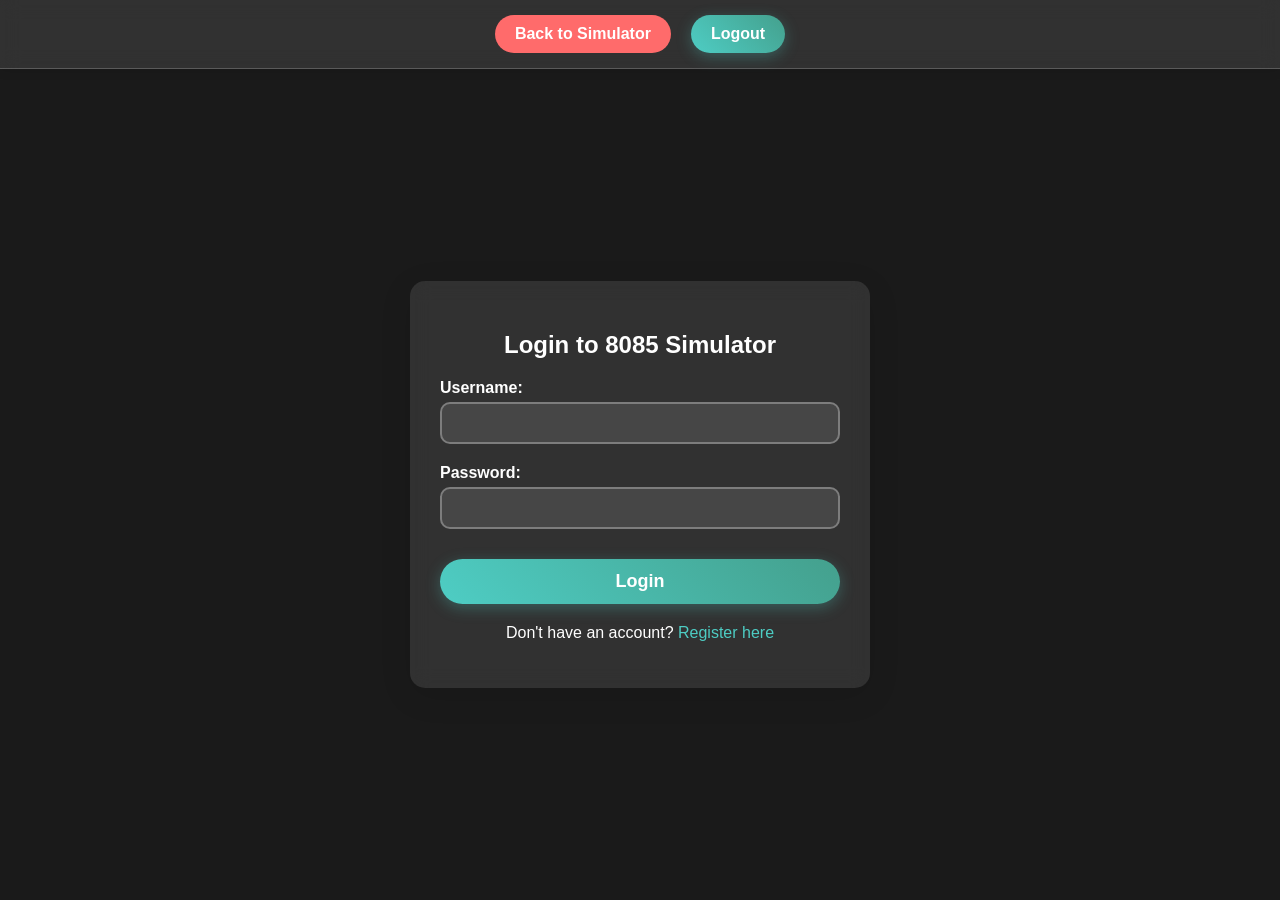
<file: simulator/login.html>
<!DOCTYPE html>
<html lang="en">
<head>
    <meta charset="UTF-8">
    <meta name="viewport" content="width=device-width, initial-scale=1.0">
    <title>8085 Simulator - Login</title>
    <link rel="stylesheet" href="style.css">
</head>
<body>
    <header>
        <div class="top-middle">
            <button onclick="window.location.href='index.html'">Back to Simulator</button>
        </div>
        <div class="top-right">
            <button>Logout</button>
        </div>
    </header>
    <main>
        <div class="login-form">
            <h2>Login to 8085 Simulator</h2>
            <form>
                <div class="form-group">
                    <label for="username">Username:</label>
                    <input type="text" id="username" name="username" required>
                </div>
                <div class="form-group">
                    <label for="password">Password:</label>
                    <input type="password" id="password" name="password" required>
                </div>
                <button type="submit" class="login-btn">Login</button>
            </form>
            <p>Don't have an account? <a href="#">Register here</a></p>
        </div>
    </main>
</body>
</html>
</file>
<file: simulator/style.css>
/* 8085 Simulator Styles */
body {
    margin: 0;
    padding: 0;
    font-family: 'Segoe UI', Tahoma, Geneva, Verdana, sans-serif;
    height: 100vh;
    display: flex;
    flex-direction: column;
    background: #1a1a1a;
    color: #333;
}

/* Sidebar Styles */
.sidebar {
    position: fixed;
    left: -300px;
    top: 0;
    width: 300px;
    height: 100vh;
    background-color: rgba(0, 0, 0, 0.9);
    backdrop-filter: blur(10px);
    border-right: 2px solid rgba(255, 255, 255, 0.2);
    padding-top: 20px;
    transition: left 0.3s ease-in-out;
    z-index: 1000;
}

.sidebar.active {
    left: 0;
}

.close-btn {
    position: absolute;
    top: 15px;
    right: 20px;
    background: none;
    border: none;
    color: white;
    font-size: 30px;
    cursor: pointer;
    transition: color 0.2s;
}

.close-btn:hover {
    color: #ff6b6b;
}

.sidebar-menu {
    list-style: none;
    padding: 0;
    margin: 50px 0 0 0;
}

.sidebar-menu li {
    margin: 0;
}

.sidebar-menu a {
    display: block;
    padding: 15px 20px;
    color: white;
    text-decoration: none;
    font-size: 18px;
    border-left: 3px solid transparent;
    transition: all 0.2s;
}

.sidebar-menu a:hover {
    background-color: rgba(255, 107, 107, 0.2);
    border-left-color: #ff6b6b;
    padding-left: 30px;
}

/* Hamburger Button */
.hamburger {
    position: absolute;
    left: 20px;
    background: none;
    border: none;
    color: white;
    font-size: 28px;
    cursor: pointer;
    transition: color 0.2s;
}

.hamburger:hover {
    color: #ff6b6b;
}

header {
    position: relative;
    display: flex;
    justify-content: center;
    align-items: center;
    padding: 15px 20px;
    background-color: rgba(255, 255, 255, 0.1);
    backdrop-filter: blur(10px);
    border-bottom: 1px solid rgba(255, 255, 255, 0.2);
    box-shadow: 0 2px 10px rgba(0, 0, 0, 0.1);
    gap: 20px;
}

.top-middle button {
    background: #ff6b6b;
    color: white;
    border: none;
    padding: 10px 20px;
    border-radius: 25px;
    font-size: 16px;
    font-weight: bold;
    cursor: pointer;
    transition: transform 0.2s, box-shadow 0.2s;
    /* box-shadow: 0 4px 15px rgba(255, 107, 107, 0.3); */
}

.top-middle button:hover {
    transform: translateY(-2px);
    box-shadow: 0 6px 20px rgba(255, 107, 107, 0.4);
}

.top-right {
    display: flex;
    align-items: center;
}

.menu select {
    padding: 8px 12px;
    border-radius: 20px;
    border: 1px solid rgba(255, 255, 255, 0.3);
    background-color: rgba(255, 255, 255, 0.2);
    color: white;
    font-size: 14px;
    margin-right: 15px;
    cursor: pointer;
    backdrop-filter: blur(5px);
}

.menu select option {
    background-color: #333;
    color: white;
}

.top-right button {
    background: linear-gradient(45deg, #4ecdc4, #44a08d);
    color: white;
    border: none;
    padding: 10px 20px;
    border-radius: 25px;
    font-size: 16px;
    font-weight: bold;
    cursor: pointer;
    transition: transform 0.2s, box-shadow 0.2s;
    box-shadow: 0 4px 15px rgba(78, 205, 196, 0.3);
}

.top-right button:hover {
    transform: translateY(-2px);
    box-shadow: 0 6px 20px rgba(78, 205, 196, 0.4);
}

main {
    flex: 1;
    display: flex;
    justify-content: center;
    align-items: center;
    padding: 20px;
}

.login-form {
    background-color: rgba(255, 255, 255, 0.1);
    backdrop-filter: blur(10px);
    border-radius: 15px;
    padding: 30px;
    box-shadow: 0 8px 32px rgba(0, 0, 0, 0.1);
    max-width: 400px;
    width: 100%;
    text-align: center;
}

.login-form h2 {
    color: white;
    margin-bottom: 20px;
    font-size: 24px;
}

.form-group {
    margin-bottom: 20px;
    text-align: left;
}

.form-group label {
    display: block;
    color: white;
    margin-bottom: 5px;
    font-weight: bold;
}

.form-group input {
    width: 100%;
    padding: 10px;
    border: 2px solid rgba(255, 255, 255, 0.3);
    border-radius: 10px;
    background-color: rgba(255, 255, 255, 0.1);
    color: white;
    font-size: 16px;
    box-sizing: border-box;
}

.form-group input::placeholder {
    color: rgba(255, 255, 255, 0.7);
}

.login-btn {
    background: linear-gradient(45deg, #4ecdc4, #44a08d);
    color: white;
    border: none;
    padding: 12px 30px;
    border-radius: 25px;
    font-size: 18px;
    font-weight: bold;
    cursor: pointer;
    transition: transform 0.2s, box-shadow 0.2s;
    box-shadow: 0 4px 15px rgba(78, 205, 196, 0.3);
    width: 100%;
    margin-top: 10px;
}

.login-btn:hover {
    transform: translateY(-2px);
    box-shadow: 0 6px 20px rgba(78, 205, 196, 0.4);
}

.login-form p {
    color: white;
    margin-top: 20px;
}

.login-form a {
    color: #4ecdc4;
    text-decoration: none;
}

.login-form a:hover {
    text-decoration: underline;
}

#code-area {
    width: 80%;
    height: 400px;
    font-family: 'Courier New', monospace;
    font-size: 14px;
    border: 2px solid #f5f5f5;
    border-radius: 10px;
    padding: 15px;
    background-color: black;
    color: white;
    resize: none;
    box-shadow: 0 8px 32px rgba(0, 0, 0, 0.1);
}

#code-area::placeholder {
    color: #ccc;
}

footer {
    display: flex;
    justify-content: flex-end;
    padding: 15px 20px;
    background-color: rgba(255, 255, 255, 0.1);
    backdrop-filter: blur(10px);
    border-top: 1px solid rgba(255, 255, 255, 0.2);
    box-shadow: 0 -2px 10px rgba(0, 0, 0, 0.1);
}

footer button {
    background: linear-gradient(45deg, #a8e6cf, #52c234);
    color: white;
    border: none;
    padding: 12px 25px;
    border-radius: 25px;
    font-size: 16px;
    font-weight: bold;
    cursor: pointer;
    transition: transform 0.2s, box-shadow 0.2s;
    box-shadow: 0 4px 15px rgba(168, 230, 207, 0.3);
}

footer button:hover {
    transform: translateY(-2px);
    box-shadow: 0 6px 20px rgba(168, 230, 207, 0.4);
}

/* Responsive design */
@media (max-width: 768px) {
    .hamburger {
        font-size: 24px;
    }

    .sidebar {
        width: 250px;
        left: -250px;
    }

    .login-form {
        padding: 20px;
        max-width: 90%;
    }
    #code-area {
        width: 95%;
        height: 300px;
    }
}
</file>
